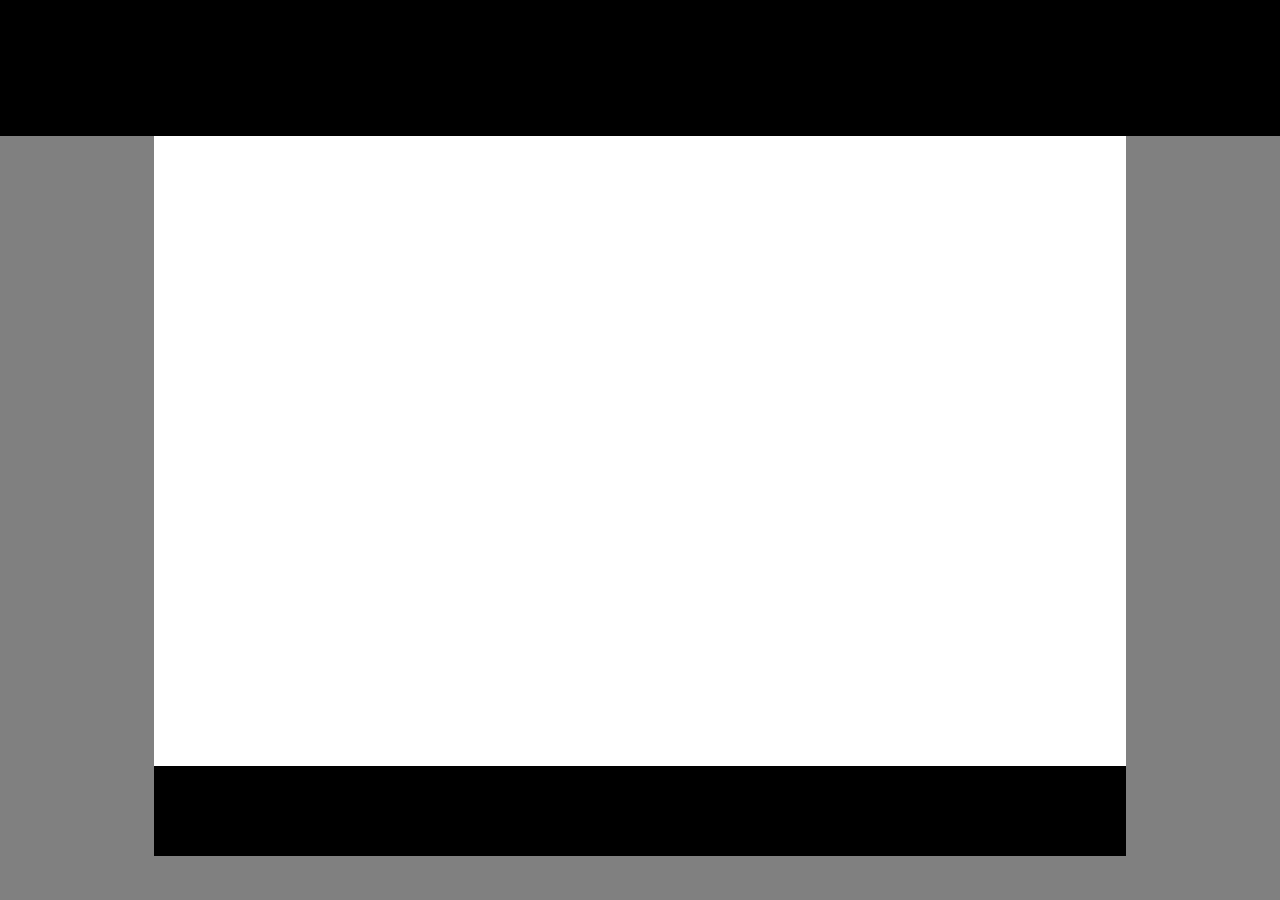
<file: first/index.html>
<!DOCTYPE html>
<html lang="en">
<head>
  <meta charset="UTF-8">
  <meta name="viewport" content="width=device-width, initial-scale=1.0">
  <meta http-equiv="X-UA-Compatible" content="ie=edge">
  <title>Document</title>
  <link rel="stylesheet" href="style.css">
</head>

<body>

<header>
</header>

<div class="whitespace">

</div>




<footer></footer>

</body>
</html>
</file>
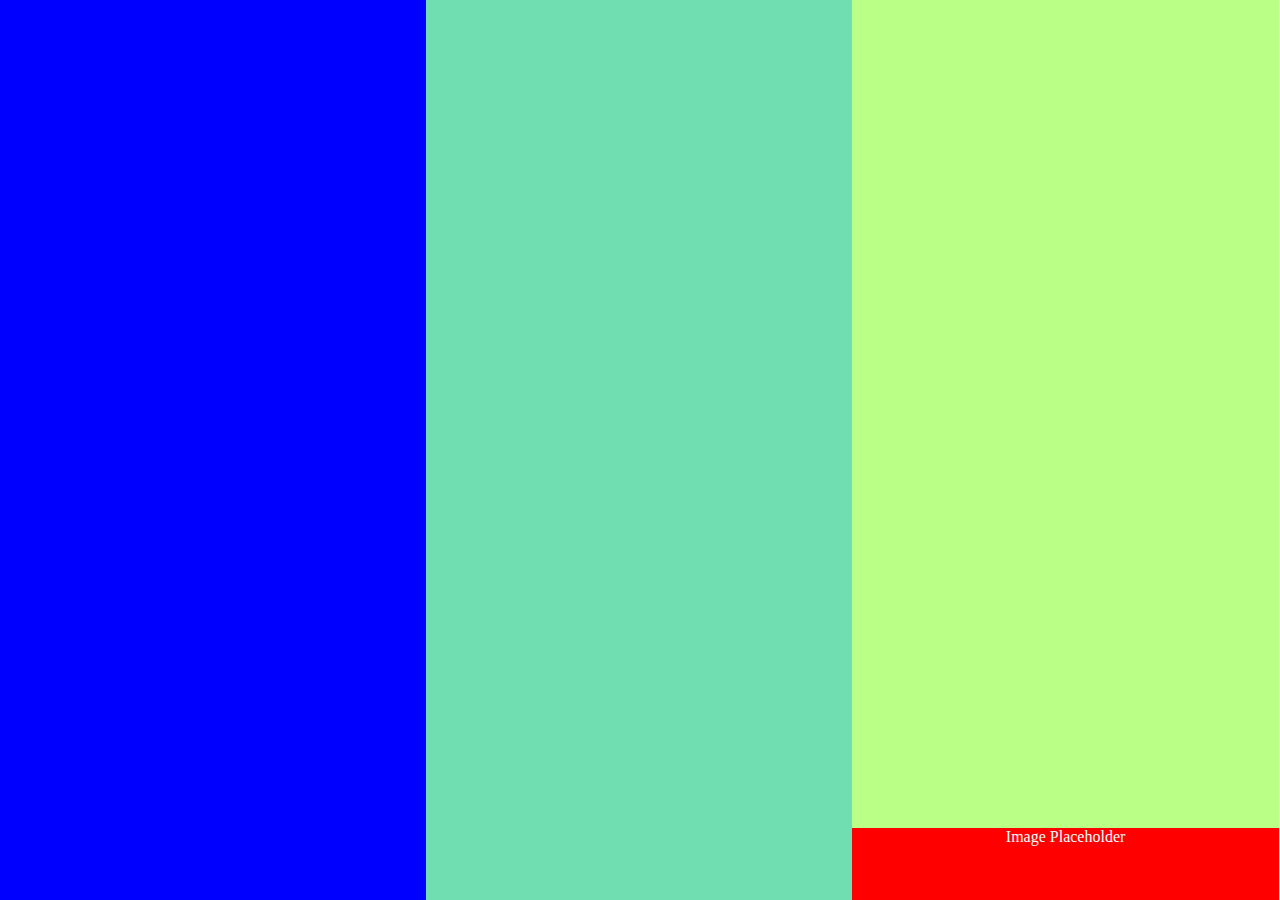
<file: second/index.html>
<!DOCTYPE html>
<html lang="en">
<head>
  <meta charset="UTF-8">
  <meta name="viewport" content="width=device-width, initial-scale=1.0">
  <meta http-equiv="X-UA-Compatible" content="ie=edge">
  <title>Document</title>
  <link rel="stylesheet" href="style.css">
</head>
<body>

  <div class="first">
  </div>

  <div class="second">
  </div>

  <div class="third"> <footer><center>Image Placeholder</center></footer>
  </div>


</body>




</html>
</file>
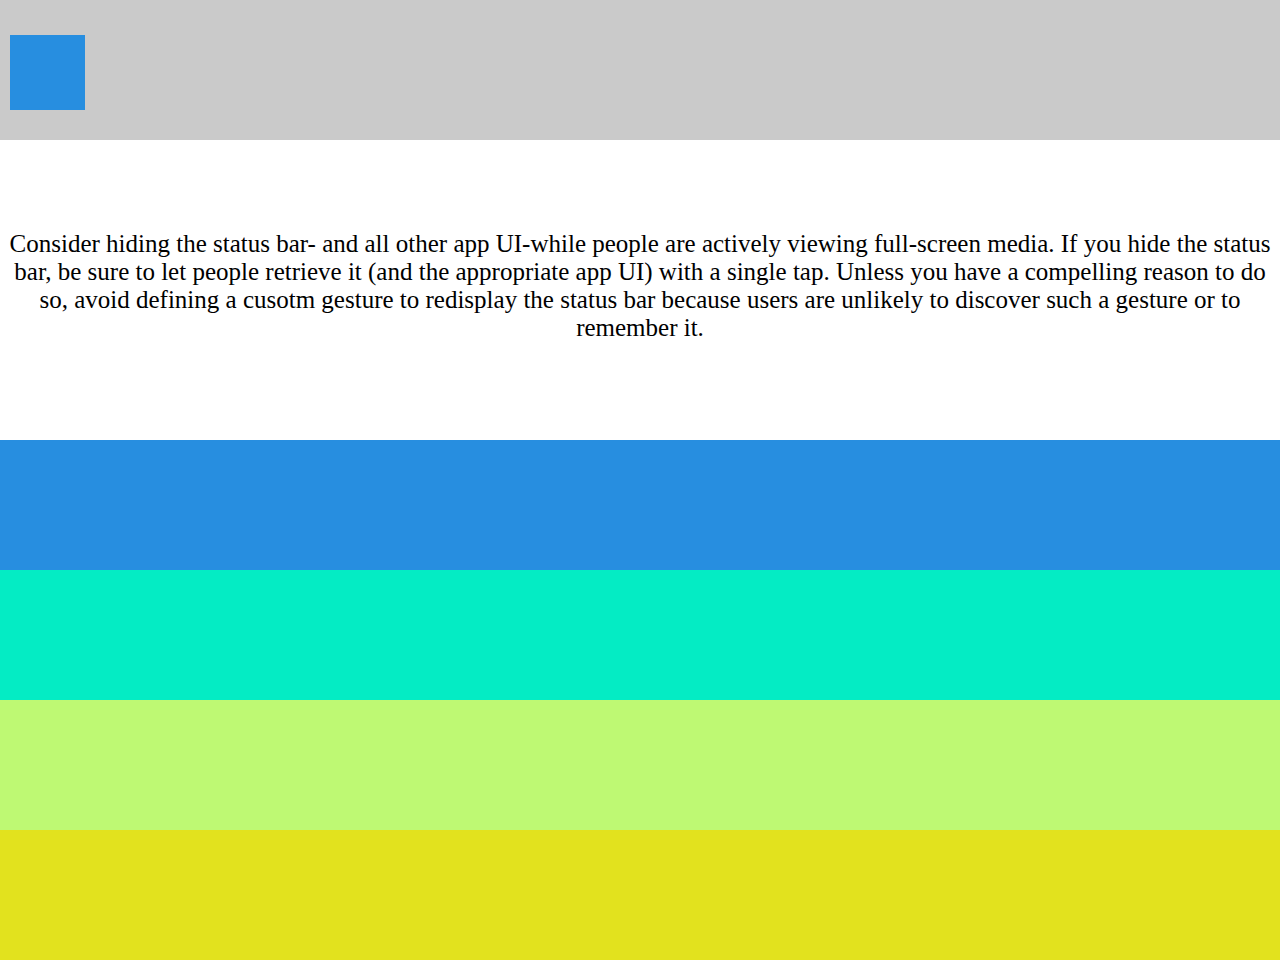
<file: third/index.html>
<!DOCTYPE html>
<html lang="en">
<head>
  <meta charset="UTF-8">
  <meta name="viewport" content="width=device-width, initial-scale=1.0">
  <meta http-equiv="X-UA-Compatible" content="ie=edge">
  <title>Document</title>
  <link rel="stylesheet" href="style.css">
</head>
<body>



    <div class="first">
      <div class="box">
      </div>
    </div>

    <div class="second"><center>Consider hiding the status bar- and all other app UI-while people are actively
      viewing full-screen media. If you hide the status bar, be sure to let people retrieve
      it (and the appropriate app UI) with a single tap. Unless you have a compelling
      reason to do so, avoid defining a cusotm gesture to redisplay the status bar
      because users are unlikely to discover such a gesture or to remember it.</center>
    </div>

    <div class="third">
    </div>

    <div class="fourth">

    </div>

    <div class= "fifth">

    </div>

    <div class="sixth">

    </div>



</body>
</html>
</file>
<file: first/style.css>
body{
  background-color: gray;
  margin: 0px;

}
header {
  background-color: black;
  padding: 68px

}

.whitespace {
  margin-left: 12%;
  margin-right: 12%;
  height: 630px;
  background-color: white;
}

footer {
  color: black;
  height: 90px;
  margin-left: 12%;
  margin-right: 12%;
  background-color: black;
}
</file>
<file: second/style.css>
body {
margin: 0px;

}

.first {
  width:33.3%;
  height:100vh;
  background-color: blue;
  float: left;
}

.second {
  width: 33.3%;
  height: 100vh;
  background-color: #70deb0;
  float: left;
}

.third {
  width: 33.3%;
  height: 100vh;
  background-color: #baff86;
  float: left;
}

footer{
  background-color: red;
  width: 33.3%;
  height:8%;
  position: absolute;
  bottom: 0;
  color: white;


}
</file>
<file: third/style.css>
body {
margin: 0;
}

.box{
  background-color: #278ee0;
  width: 75px;
  height: 75px;
  margin: 30px 5px 15px 5px;
}

.first {
  width: 100vw;
  height:130px;
  background-color: #cacaca;
  padding: 5px;

}

.second {
  width: 100vw;
  height: 300px;
  background-color: white;
  text-align: center;
  margin-top: 90px;
  margin-bottom: -90px;
  font-size: 25px;

}


.third {
  width: 100vw;
  height: 130px;
  background-color: #278ee0;

}

.fourth {
  width: 100vw;
  height: 130px;
  background-color: #04ecc4;

}

.fifth {
  width: 100vw;
  height: 130px;
  background-color: #bef973;
}

.sixth {
  width: 100vw;
  height: 130px;
  background-color: #e2e21e;


}
</file>
